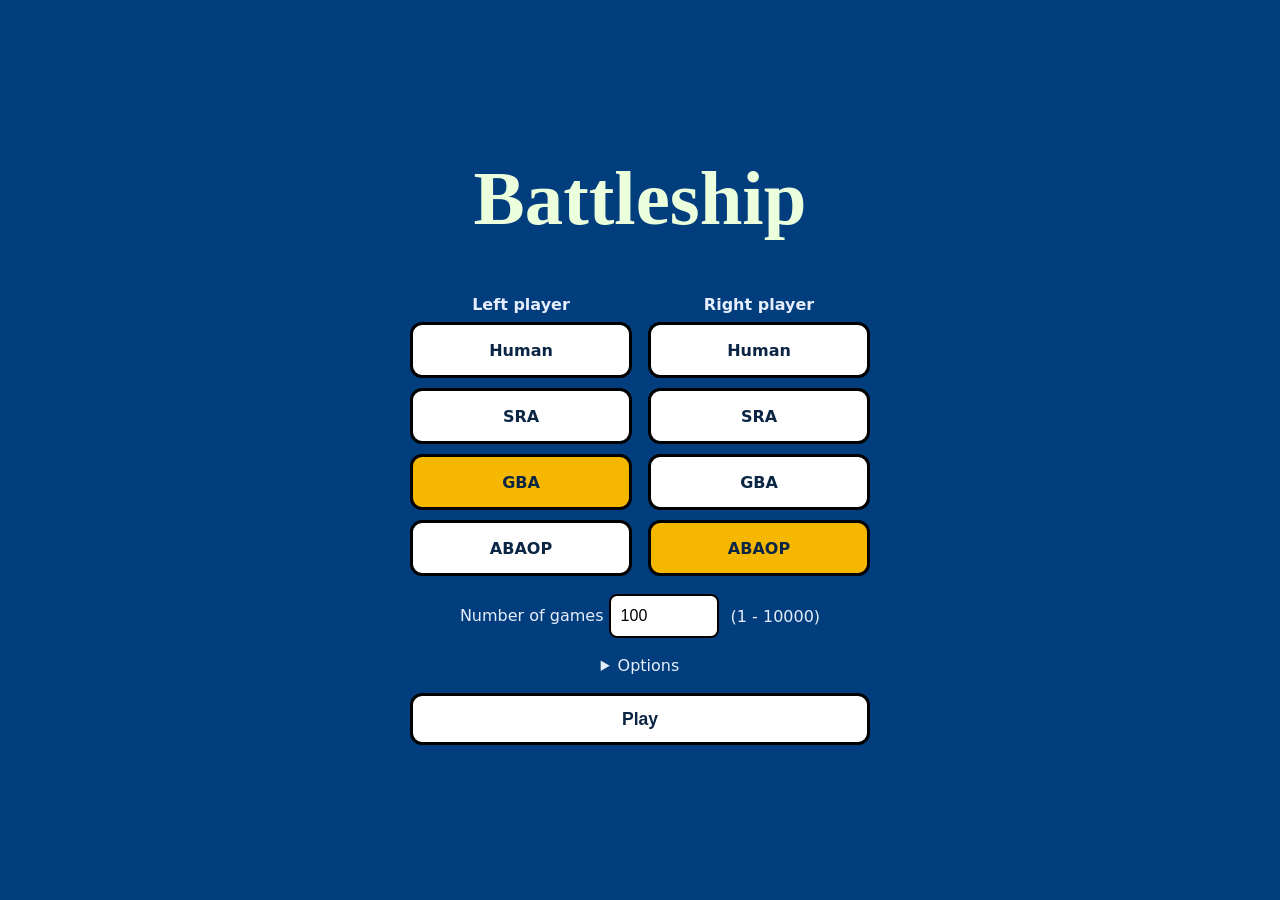
<file: index.html>
<!DOCTYPE html>
<html lang="en">
<head>
<meta charset="UTF-8">
<meta name="viewport" content="width=device-width, initial-scale=1.0">
<link rel="stylesheet" href="statics/styles/style.css">
<title>Battleship</title>
</head>
<body>
<main>
  <div id="title_id">
    <p id="p_title">Battleship</p>
  </div>

  <form id="menu_form" autocomplete="off">
    <div id="pick_columns">
      <fieldset class="pick_col">
        <legend>Left player</legend>
        <label class="pick"><input type="radio" name="player1" value="player"><span>Human</span></label>
        <label class="pick"><input type="radio" name="player1" value="dumb"><span>SRA</span></label>
        <label class="pick"><input type="radio" name="player1" value="gba" checked><span>GBA</span></label>
        <label class="pick"><input type="radio" name="player1" value="abaop"><span>ABAOP</span></label>
      </fieldset>

      <fieldset class="pick_col">
        <legend>Right player</legend>
        <label class="pick"><input type="radio" name="player2" value="player"><span>Human</span></label>
        <label class="pick"><input type="radio" name="player2" value="dumb"><span>SRA</span></label>
        <label class="pick"><input type="radio" name="player2" value="gba"><span>GBA</span></label>
        <label class="pick"><input type="radio" name="player2" value="abaop" checked><span>ABAOP</span></label>
      </fieldset>
    </div>

    <div id="games_row">
      <label>Number of games
        <input id="games" type="number" min="1" max="10000" value="100" inputmode="numeric">
      </label>
      <span id="games_note"></span>
    </div>

    <details id="advanced">
      <summary>Options</summary>
      <label><input type="checkbox" id="same_layout" checked> Same fleet layout for both agents</label>
      <label><input type="checkbox" id="alternate" checked> Alternate who shoots first</label>
    </details>

    <button id="play" type="submit">Play</button>
  </form>
</main>

<script src="./dynamics/script/script.js"></script>
</body>
</html>
</file>
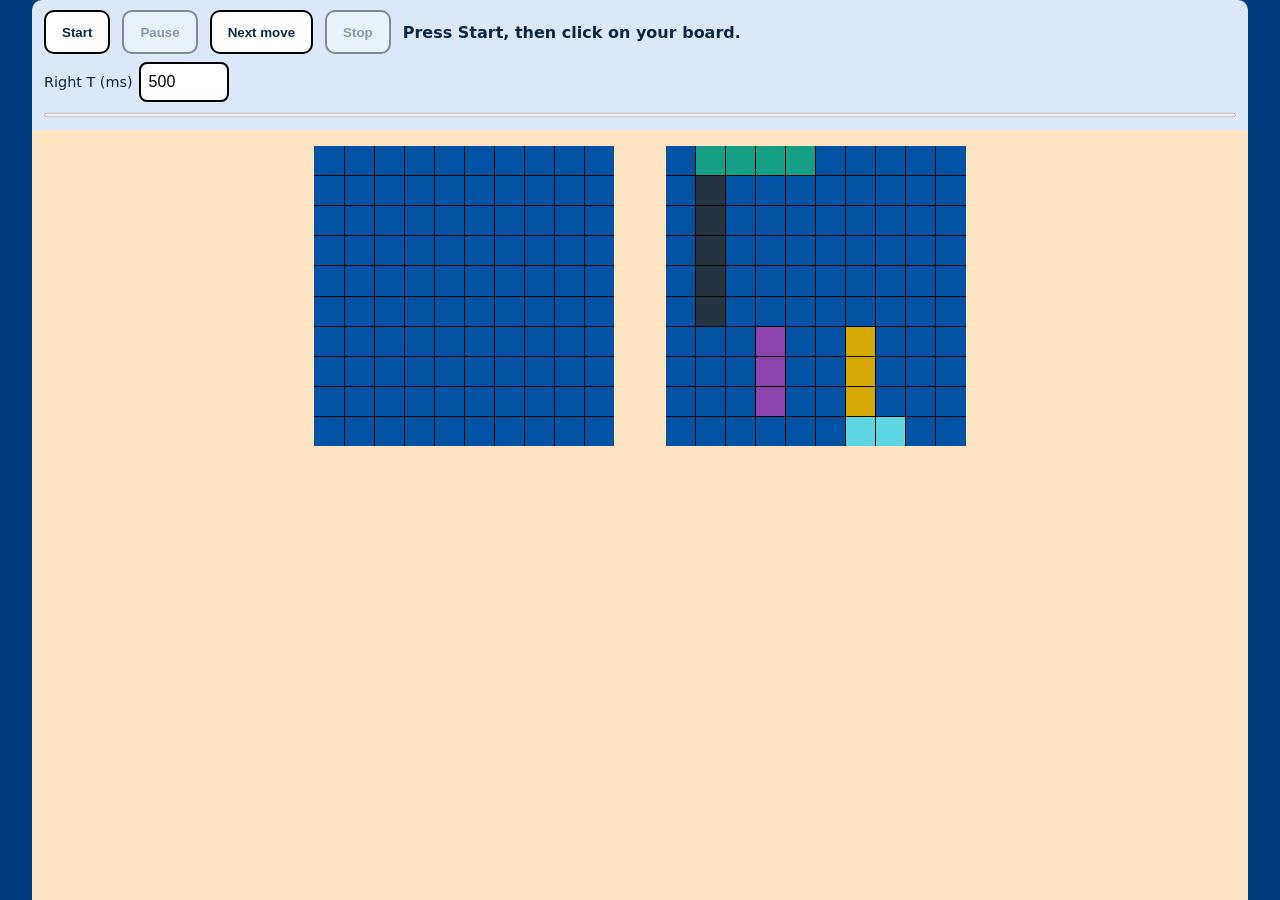
<file: templates/game.html>
<!DOCTYPE html>
<html lang="en">
<head>
<meta charset="UTF-8">
<meta name="viewport" content="width=device-width, initial-scale=1.0">
<link rel="stylesheet" href="../statics/styles/game.css">
<title>Match</title>
</head>
<body>
<main>

  <section id="controls">
    <div class="ctrl_row">
      <button id="btn_start" type="button">Start</button>
      <button id="btn_pause" type="button" disabled>Pause</button>
      <button id="btn_next" type="button">Next move</button>
      <button id="btn_stop" type="button" disabled>Stop</button>
      <span id="status">Ready</span>
    </div>
    <div class="ctrl_row">
      <label class="t_field" id="t_field1">Left T (ms)
        <input id="t1" type="number" min="0" step="50" value="500" inputmode="numeric"></label>
      <label class="t_field" id="t_field2">Right T (ms)
        <input id="t2" type="number" min="0" step="50" value="500" inputmode="numeric"></label>
      <span id="mode_hint"></span>
      <span id="turn_hint"></span>
    </div>
    <progress id="progress" value="0" max="1"></progress>
  </section>

  <div id="main_container">
    <section class="player_panel" id="panel_player1">
      <div id="container_player1" class="board_container"></div>
      <button class="toggle_decision" id="toggle_player1" type="button" aria-pressed="false">Decision grid</button>
      <div class="decision_box">
        <div class="decision_grid" id="decision_grid_player1"></div>
        <div class="decision_legend" id="legend_player1"></div>
      </div>
    </section>

    <section class="player_panel" id="panel_player2">
      <div id="container_player2" class="board_container"></div>
      <button class="toggle_decision" id="toggle_player2" type="button" aria-pressed="false">Decision grid</button>
      <div class="decision_box">
        <div class="decision_grid" id="decision_grid_player2"></div>
        <div class="decision_legend" id="legend_player2"></div>
      </div>
    </section>
  </div>

</main>

<section id="results" hidden>
  <h2>Results</h2>
  <div id="summary_table"></div>
  <div class="ctrl_row">
    <button id="btn_json" type="button">Download JSON</button>
    <button id="btn_csv" type="button">Download CSV</button>
  </div>
</section>

<script src="../dynamics/script/decision_view.js"></script>
<script src="../dynamics/script/game.js"></script>
<script src="../dynamics/script/game_runner.js"></script>
<script src="../dynamics/script/game_page.js"></script>
</body>
</html>
</file>
<file: statics/styles/style.css>
* { box-sizing: border-box; margin: 0; padding: 0; }

main {
  display: flex; flex-direction: column; align-items: center; justify-content: center; gap: 20px;
  min-height: 100vh; padding: 24px 12px;
  background-color: #023E7D; color: #e6eefb;
  font-family: system-ui, sans-serif;
}
#p_title { font-size: 2rem; }

#menu_form { display: flex; flex-direction: column; align-items: center; gap: 18px; width: min(100%, 460px); }
#pick_columns { display: flex; gap: 16px; width: 100%; }
.pick_col { flex: 1; display: flex; flex-direction: column; gap: 10px; border: 0; min-width: 0; }
.pick_col legend { font-weight: 600; margin-bottom: 8px; text-align: center; width: 100%; }
@import url('https://fonts.googleapis.com/css2?family=Idiqlat:wght@200;300;400&display=swap');


main{
    display: flex;
    align-items: center;
    justify-content: center;
    flex-direction: column;
    width: 100vw;
    height: 100vh;
    background-color: #023E7D;
}
#title_id{
    
}
 #p_title {
    font-family: "Idiqlat", serif;
    font-weight: 900;
    font-style: normal;
    color: #EBFFDC;
    text-align: center;
    margin-bottom: 2rem;
    
    /* El texto nunca será menor a 2.5rem, crecerá dinámicamente usando el 6% del ancho de la pantalla (6vw), y nunca pasará de 5rem */
    font-size: clamp(2.5rem, 6vw, 6rem); 
    text-shadow: 5pxs 5px #000000;
}
.p_card{
    color: #000000;
}
#options_container{
}

/* radio buttons drawn as the old white boxes */
.pick input { position: absolute; opacity: 0; pointer-events: none; }
.pick span {
  display: flex; align-items: center; justify-content: center; min-height: 56px; padding: 0 8px;
  background: #fff; color: #0b2545; border: 3px solid #000; border-radius: 12px;
  font-weight: 600; cursor: pointer; text-align: center;
}
.pick input:checked + span { background: #f5b700; }
.pick input:focus-visible + span { outline: 3px solid #fff; outline-offset: 2px; }
.pick input:disabled + span { opacity: .35; cursor: not-allowed; }

#games_row { display: flex; align-items: center; gap: 12px; flex-wrap: wrap; justify-content: center; }
#games { width: 110px; min-height: 44px; padding: 0 10px; border-radius: 8px; border: 2px solid #000; font-size: 1rem; }
#games:disabled { opacity: .5; }
#advanced { display: flex; flex-direction: column; gap: 8px; }
#advanced label { display: block; margin-top: 8px; }

#play {
  min-height: 52px; width: 100%; border: 3px solid #000; border-radius: 12px;
  background: #fff; color: #0b2545; font-size: 1.1rem; font-weight: 700; cursor: pointer;
}
#play:hover { background: #f5b700; }
</file>
<file: statics/styles/game.css>
* { box-sizing: border-box; margin: 0; padding: 0; }
body { background-color: #023E7D; font-family: system-ui, sans-serif; }
.hidden { display: none !important; }

/* ================= PHONE (base): the page scrolls, grids are as wide as the screen ================= */
:root { --board-size: min(92vw, 480px); }

main {
  display: flex; align-items: center; justify-content: flex-start; flex-direction: column;
  width: 100vw; min-height: 100vh; padding: 2.5vh 0;
  background-color: #023E7D;
}

/* ---------- controls ---------- */
#controls {
  width: 95vw; padding: 10px 12px; display: flex; flex-direction: column; gap: 8px;
  background: #dbe8f7; color: #0b2545; border-radius: 10px 10px 0 0;
}
.ctrl_row { display: flex; flex-wrap: wrap; align-items: center; gap: 8px 12px; }
.ctrl_row button, #results button {
  min-height: 44px; padding: 0 16px; border: 2px solid #000; border-radius: 10px;
  background: #fff; color: #0b2545; font-weight: 600; cursor: pointer;
}
.ctrl_row button:disabled { opacity: .4; cursor: not-allowed; }
#status { font-weight: 600; }
.t_field { display: flex; align-items: center; gap: 6px; font-size: .9rem; }
.t_field input { width: 90px; min-height: 40px; padding: 0 8px; border: 2px solid #000; border-radius: 8px; font-size: 1rem; }
#mode_hint { font-size: .85rem; color: #7a3b00; }
#progress { width: 100%; height: 10px; }

#main_container {
  display: flex; flex-direction: column; flex-wrap: nowrap;
  justify-content: flex-start; align-items: center; gap: 20px;
  width: 95vw; padding: 16px 0;
  background-color: bisque;
}/*
#main_container{
    display: flex;
    flex-direction: column;
    justify-content: space-around;
    align-items: center;
    width: 95vw;
    height: 95vh;
    border-radius: 20px;
    background-color: bisque;
}*/

.player_panel { width: var(--board-size); display: flex; flex-direction: column; gap: 12px; }

/* both grids fill the panel => always exactly the same size */
.board_container, .decision_grid { width: 100%; aspect-ratio: 1 / 1; }

.board_container {
  display: grid; grid-template-columns: repeat(10, 1fr); grid-template-rows: repeat(10, 1fr);
  gap: 1px; background-color: black;
}
.casilla { background-color: rebeccapurple; }
.interactiva { cursor: pointer; }
/*.interactiva:hover { background-color: #953737; }*/

/* ---------- decision grid ---------- */
.toggle_decision { display: none; min-height: 44px; border: 2px solid #000; border-radius: 10px;
                   background: #fff; color: #0b2545; font-weight: 600; cursor: pointer; }
.player_panel.has-decision .toggle_decision { display: block; }
.toggle_decision[aria-pressed="true"] { background: #f5b700; }

.decision_box { display: none; }
.player_panel.show-decision .decision_box { display: block; }

.decision_grid { display: grid; gap: 2px; }
.dcell { display: flex; align-items: center; justify-content: center; border-radius: 3px;
         font: 600 clamp(9px, 2.4vw, 12px)/1 system-ui, sans-serif; user-select: none; }

.d-parity { background: #f5b700; }
.d-skip   { background: repeating-linear-gradient(45deg, #2a4a72 0 4px, #24405f 4px 8px); }
.d-miss   { background: #3a3a3a; color: #bbb; }
.d-hit    { background: #8b1e1e; color: #fff; }
.d-best   { outline: 3px solid #ff3b30; outline-offset: -3px; }

.decision_legend { display: flex; flex-wrap: wrap; gap: 6px 14px; margin-top: 8px; font-size: 12px; color: #1d2b3a; }
.decision_legend .sw  { display: inline-flex; align-items: center; justify-content: center; width: 14px; height: 14px;
                        border-radius: 3px; margin-right: 4px; font-size: 10px; vertical-align: middle; }
.decision_legend .bar { display: inline-block; width: 80px; height: 12px; border-radius: 3px; margin: 0 4px; vertical-align: middle;
                        background: linear-gradient(90deg, rgb(68,1,84), rgb(33,145,140), rgb(253,231,37)); }

/* PHONE: the decision grid REPLACES the board in place */
@media (max-width: 799px) {
  .player_panel.show-decision .board_container { display: none; }
}

/* ---------- results (below the game, scroll down) ---------- */
#results { width: 95vw; margin: 16px auto; padding: 16px; background: bisque; color: #1d2b3a; border-radius: 10px; }
#results h2 { margin-bottom: 8px; }
#results p { margin: 6px 0; }
.table_scroll { overflow-x: auto; }
#results table { border-collapse: collapse; min-width: 640px; width: 100%; }
#results th, #results td { padding: 6px 10px; border-bottom: 1px solid #c9b79c; text-align: left; white-space: nowrap; }
#results thead th { background: #e9d8bb; }
#results .ctrl_row { margin-top: 12px; }

/* ================= COMPUTER ================= */
@media (min-width: 800px) {
  :root {
    --stack-overhead: 300px;   /* controls + button + gaps + legend; lower it to make the grids bigger */
    --board-size: min(44vw, calc((100vh - var(--stack-overhead)) / 2));
  }
  main { height: 100vh; min-height: 0; padding: 0; justify-content: center; }
  #main_container {
    flex: 1; min-height: 0; width: 95vw;
    flex-direction: row; justify-content: center; align-items: flex-start; gap: 4vw; padding: 16px;
  }
}

.casilla{
    background-color: #0353A4;
}

.interactiva {
  cursor: pointer;
}

/*.interactiva:hover {
  background-color: #033d77; 
}*/



/* DISEÑO DE LOS BARCOS*/
.ship-A { background-color: #253443; }
.ship-B { background-color: #16a085; }
.ship-S { background-color: #8e44ad; }
.ship-C { background-color: #d6a803; }
.ship-D { background-color: #5dd5e2; }

.miss {
    background-color: #7f8c8d;
}
.hit {
    background-color: #e74c3c;
    outline: 2px solid #fff;
}

#turn_hint { font-size: .9rem; font-weight: 600; color: #0b5c2e; }
</file>
